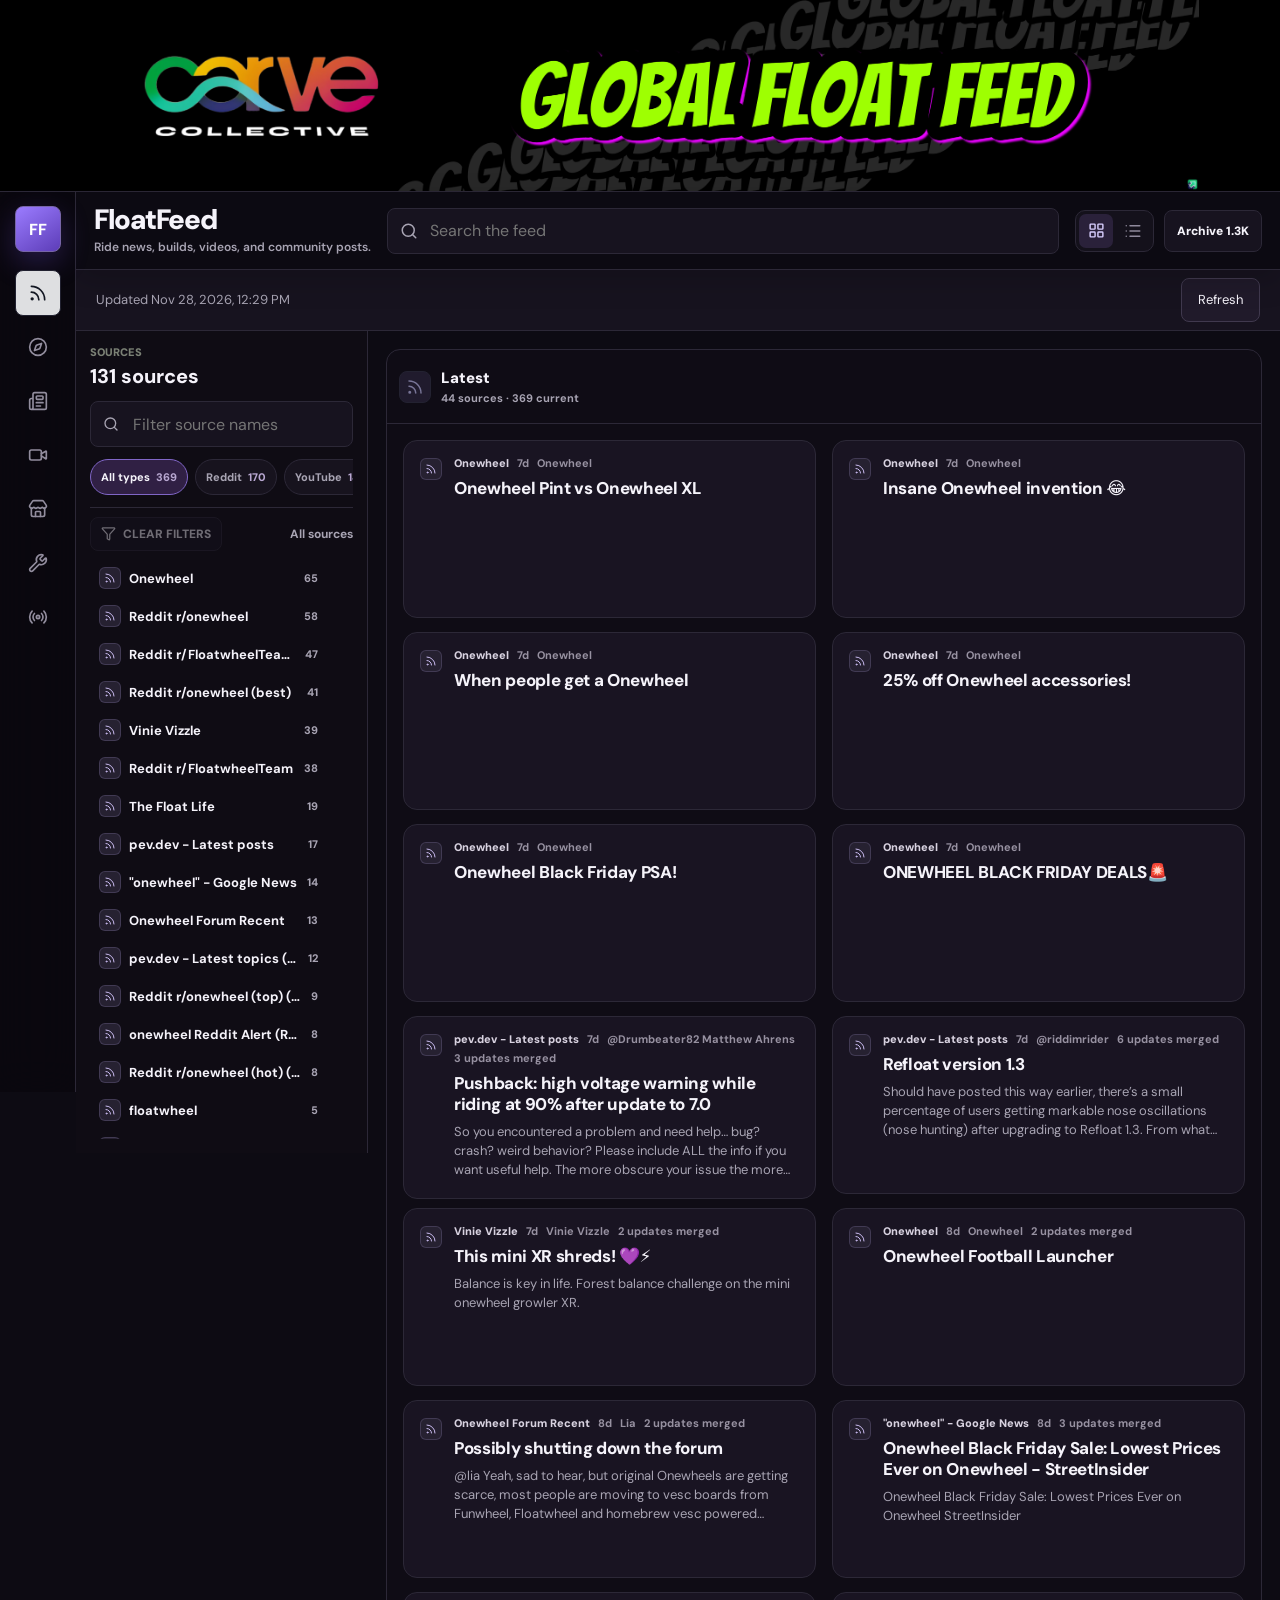
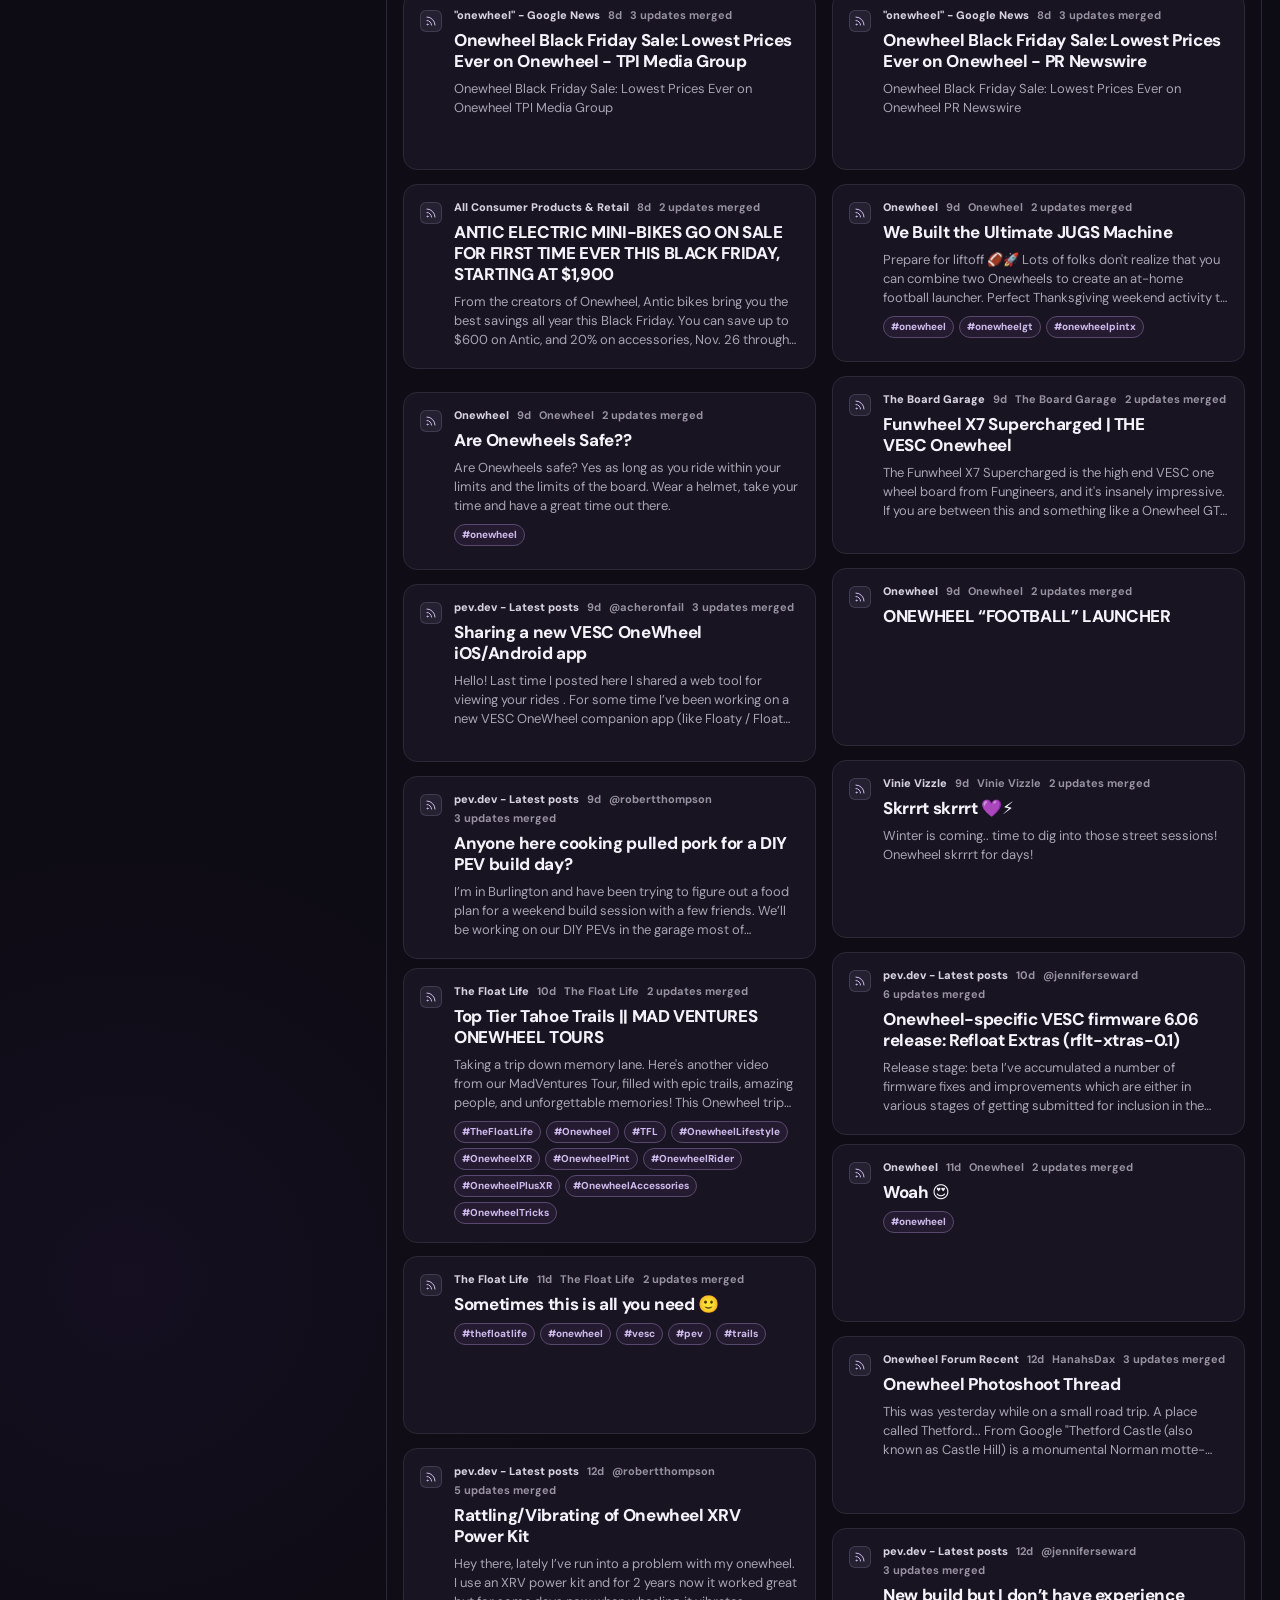
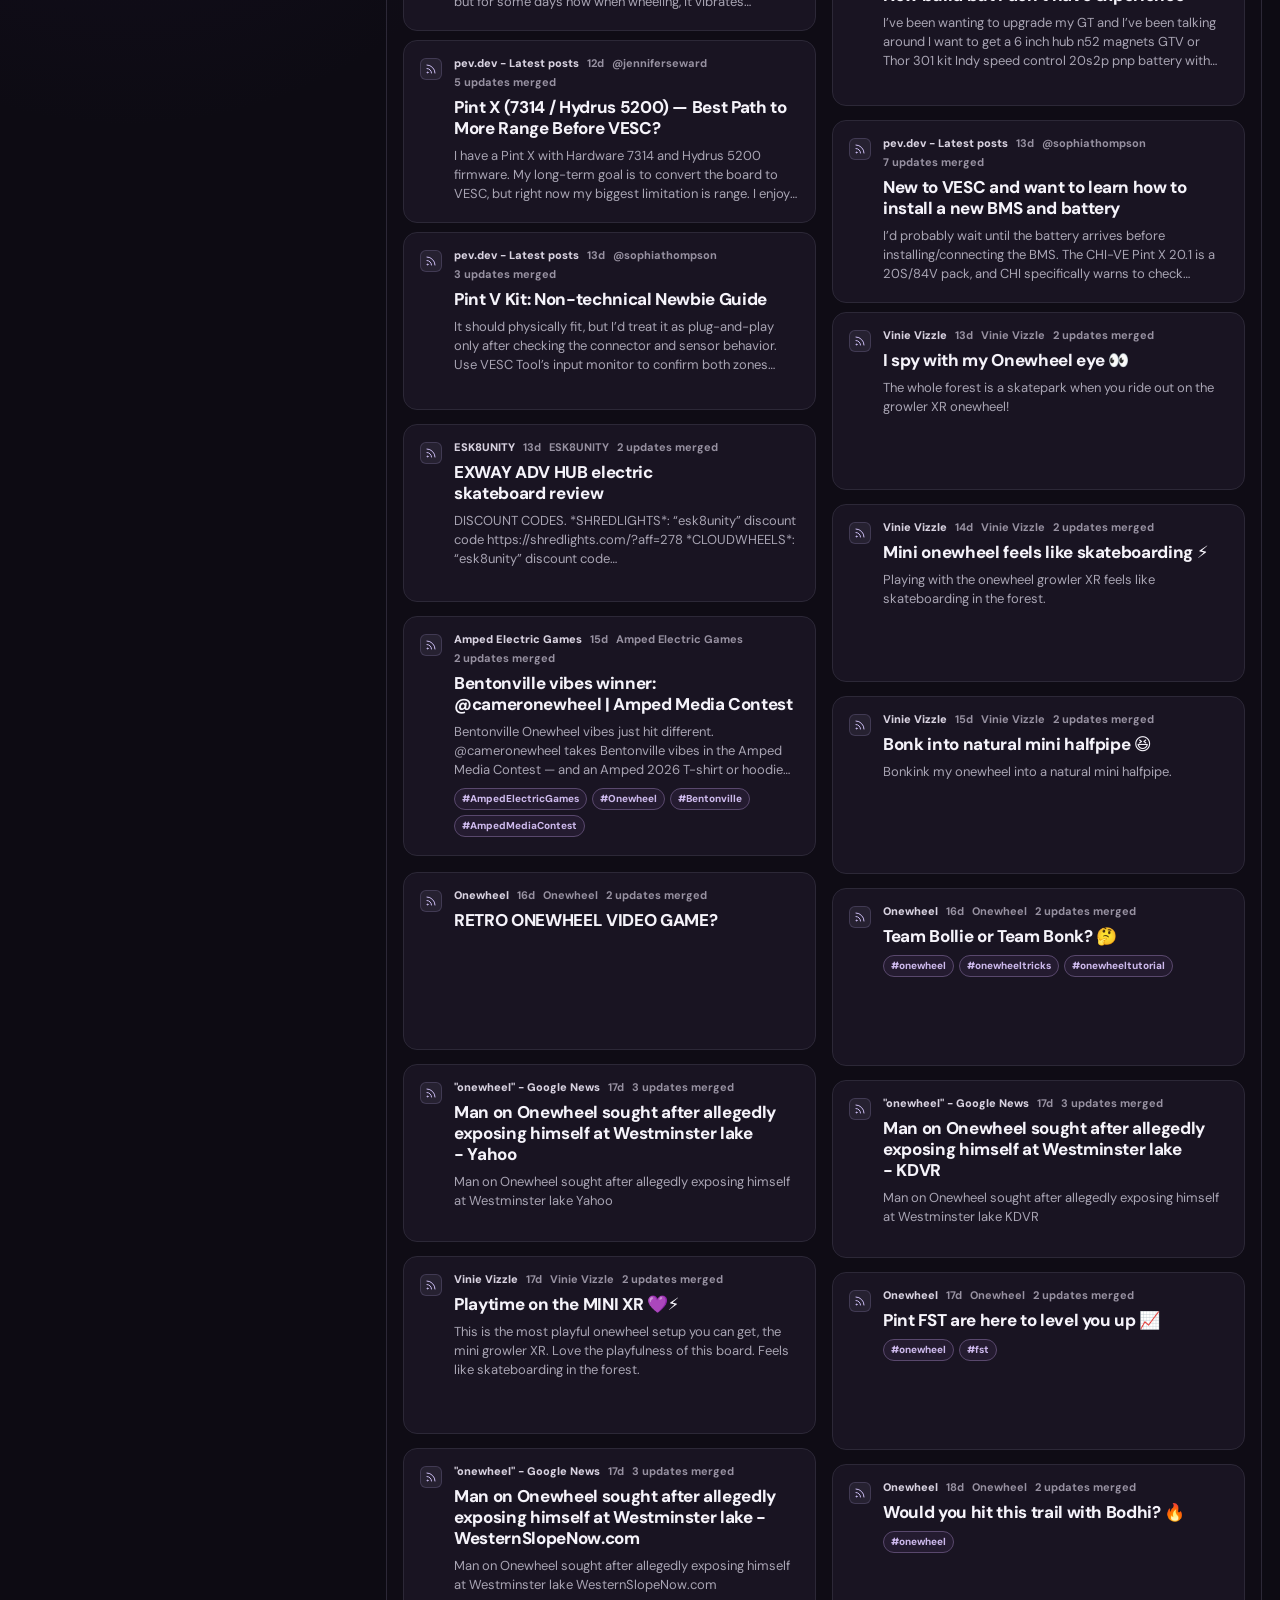
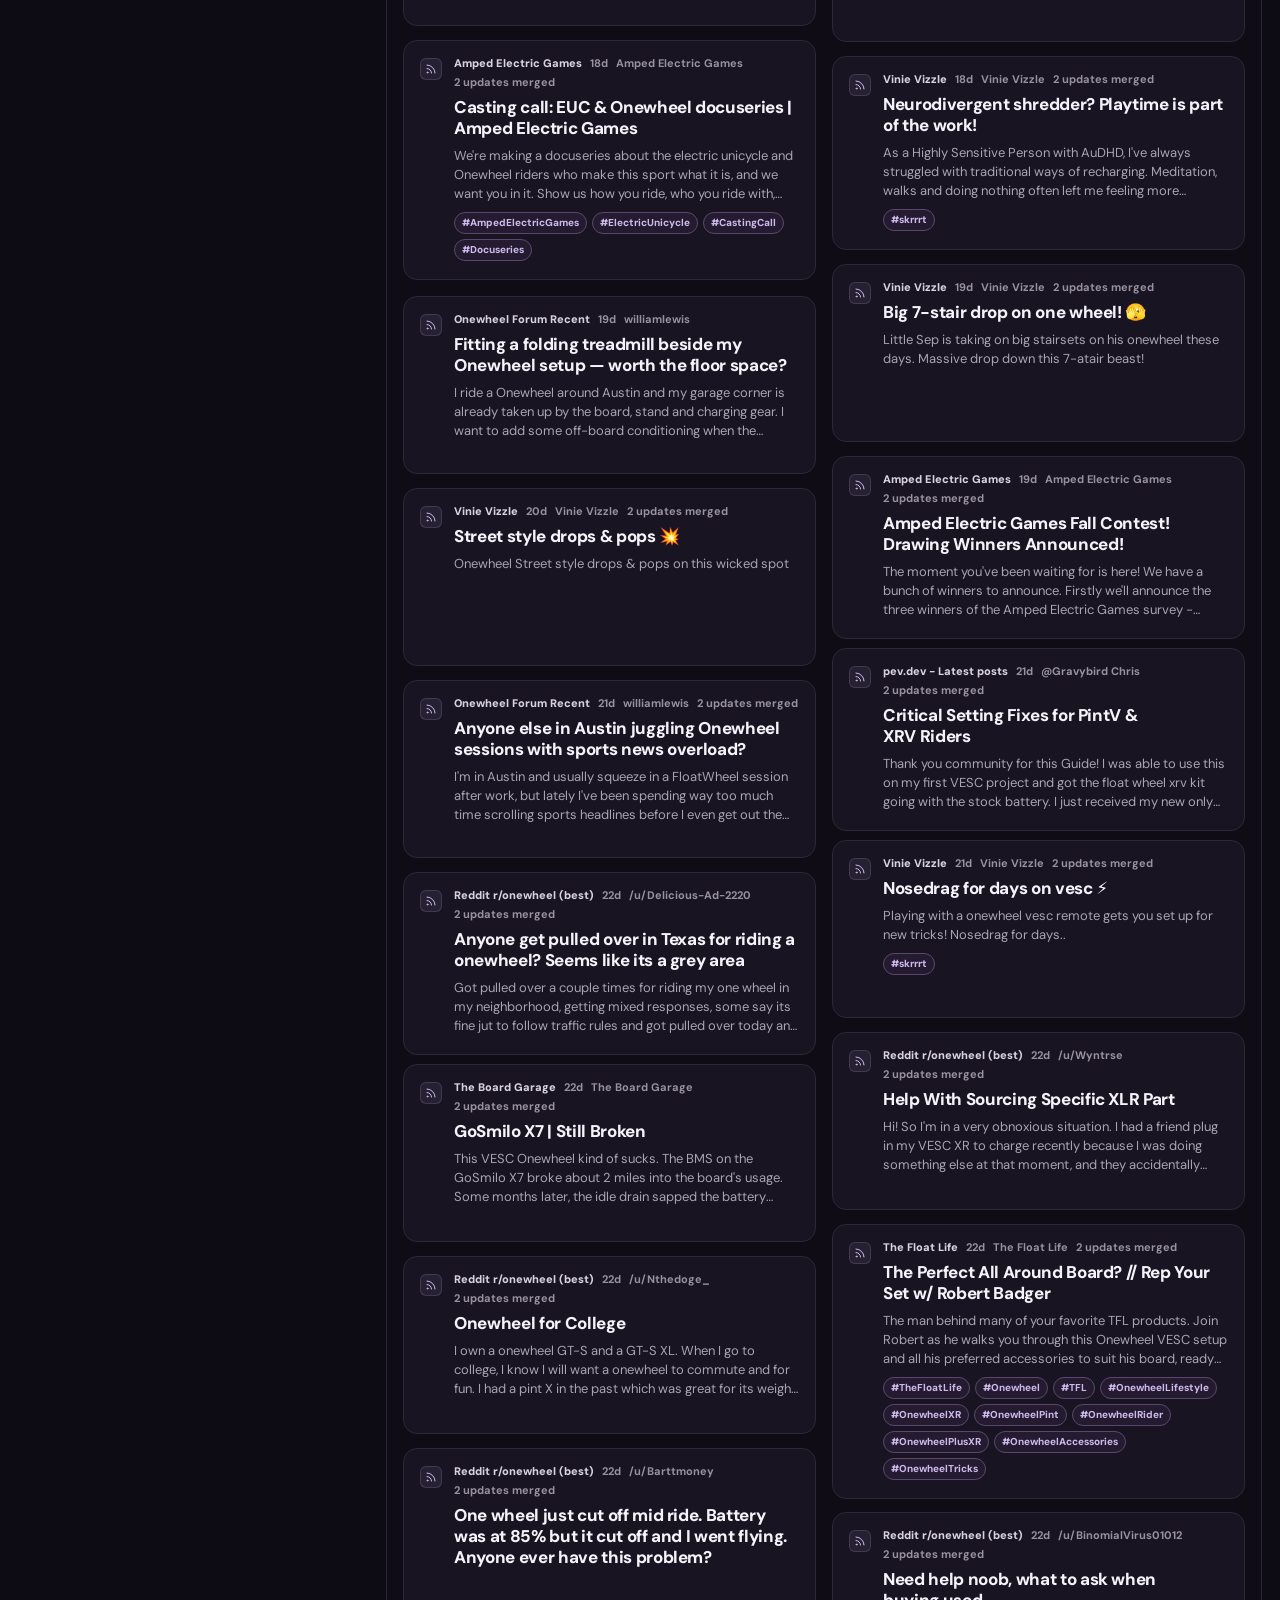
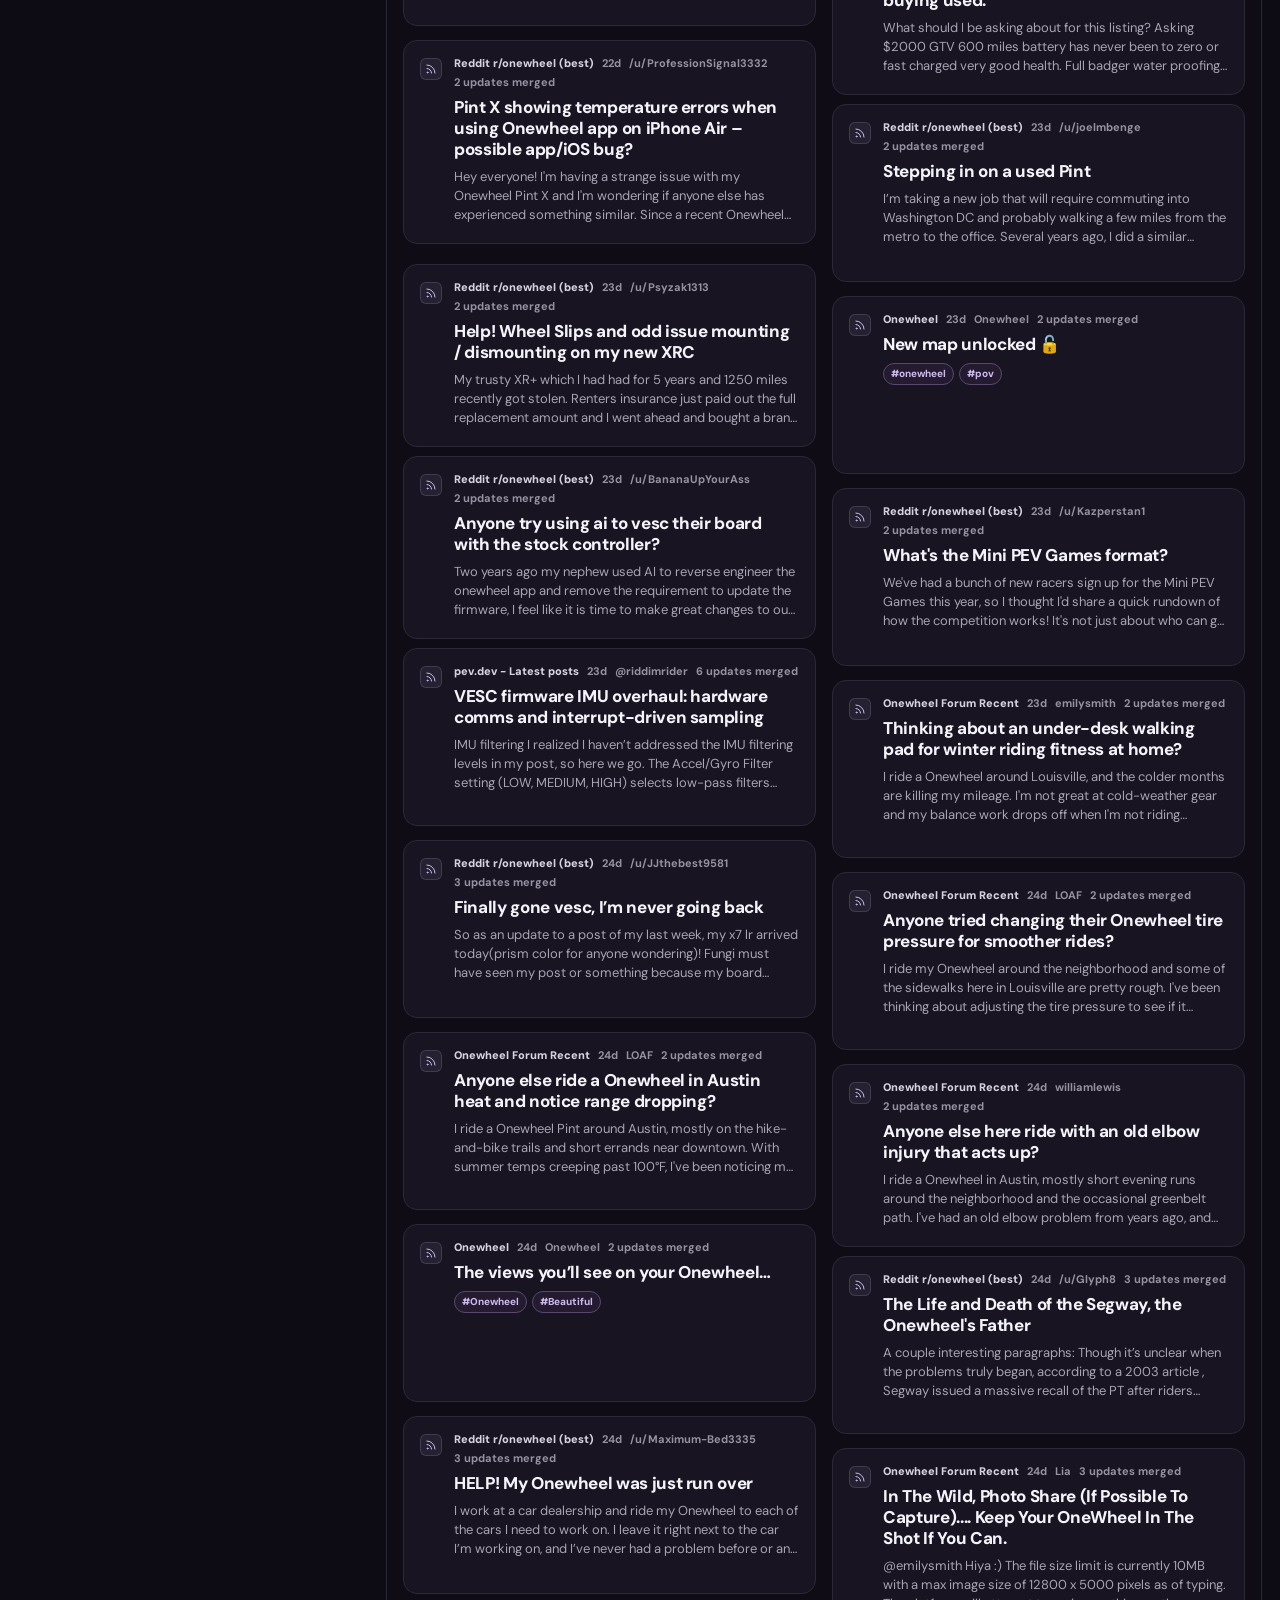
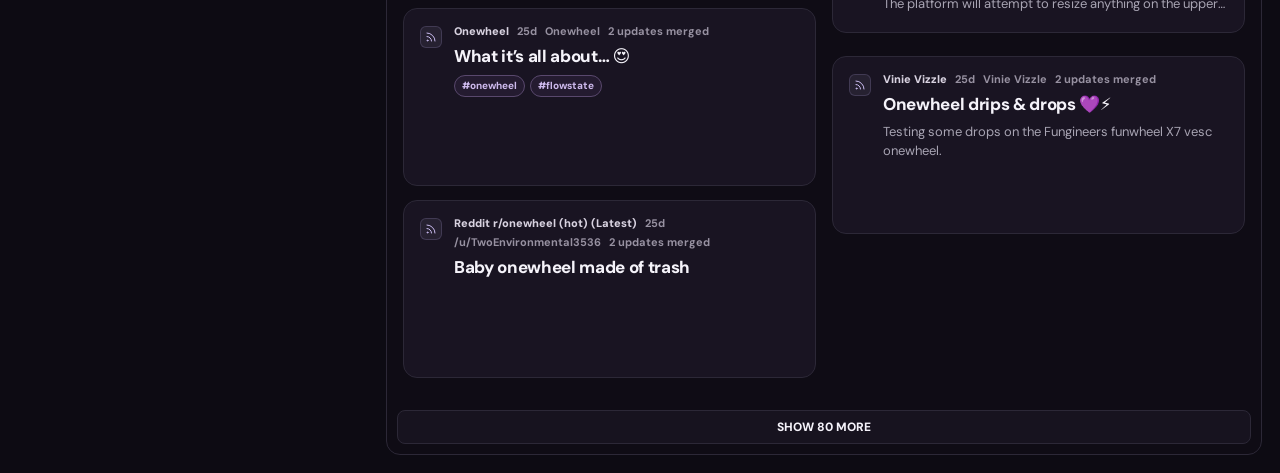
<file: index.html>
<!DOCTYPE html>
<html lang="en">
  <head>
    <meta charset="UTF-8" />
    <meta name="viewport" content="width=device-width, initial-scale=1.0" />
    <link rel="icon" href="./favicon.svg" type="image/svg+xml" />
    <title>FloatFeed - Onewheel Community Hub</title>
    <meta name="description" content="FloatFeed is a compact Onewheel community magazine for gear, news, videos, rides, and community updates." />
    <link rel="preconnect" href="https://fonts.googleapis.com">
    <link rel="preconnect" href="https://fonts.gstatic.com" crossorigin>
    <link href="https://fonts.googleapis.com/css2?family=DM+Sans:wght@400;500;600;700;800;900&family=Newsreader:opsz,wght@6..72,600;6..72,700&display=swap" rel="stylesheet">
    <script type="module" crossorigin src="./assets/index-CJbvVAfw.js"></script>
    <link rel="stylesheet" crossorigin href="./assets/index-BRL9Zfjc.css">
  </head>
  <body>
    <div id="root"></div>
  </body>
</html>
</file>
<file: assets/index-BRL9Zfjc.css>
:root{--font-sans: "DM Sans", ui-sans-serif, system-ui, sans-serif;--font-display: "Newsreader", Georgia, serif;--ink: #f5f3fa;--muted: #a8a4b3;--line: #2c2837;--line-strong: #40394e;--paper: #0d0b13;--panel: #17131f;--panel-soft: #201a2a;--green: #a78bfa;--blue: #a78bfa;--pink: #d8b4fe;--orange: #c4b5fd;--shadow: 0 18px 52px rgba(3, 2, 8, .42);color-scheme:dark}*{box-sizing:border-box}html,body,#root{min-height:100%}body{margin:0;background:var(--paper);color:var(--ink);font-family:DM Sans,ui-sans-serif,system-ui,sans-serif;letter-spacing:0}button,input{font:inherit}button,a{-webkit-tap-highlight-color:transparent}button:focus-visible,a:focus-visible,input:focus-visible{outline:2px solid #b69cff;outline-offset:2px}a{color:inherit;text-decoration:none}img{display:block;max-width:100%}.app-shell{min-height:100vh;display:grid;grid-template-columns:76px minmax(0,1fr);background:radial-gradient(circle at 72% -12%,rgba(122,76,255,.19),transparent 34rem),radial-gradient(circle at 10% 34%,rgba(60,35,104,.16),transparent 28rem),var(--paper)}.feed-freshness{display:flex;flex-wrap:wrap;align-items:center;gap:12px 24px;padding:12px 20px;border-bottom:1px solid var(--line);background:var(--panel);font-size:13px;line-height:1.5}.feed-freshness{padding-block:8px;color:var(--muted)}.freshness-copy{display:grid;gap:4px;flex:1 1 260px}.freshness-copy time{font-variant-numeric:tabular-nums}.freshness-warning{color:var(--ink)}.freshness-action{min-height:44px;padding:8px 16px;border:1px solid var(--line-strong);border-radius:8px;background:var(--panel-soft);color:var(--ink);cursor:pointer}.freshness-action:hover{border-color:var(--green)}.freshness-action:disabled{opacity:.65;cursor:wait}.deck-rail{position:sticky;top:0;z-index:50;height:100vh;border-right:1px solid var(--line);background:#0a080feb;-webkit-backdrop-filter:blur(18px);backdrop-filter:blur(18px);display:flex;flex-direction:column;align-items:center;gap:18px;padding:14px 10px}.logo-mark{width:46px;height:46px;border-radius:8px;display:grid;place-items:center;background:linear-gradient(145deg,#9b7cff,#5d3db8);color:#fff;font-weight:800;border:1px solid #7765a7;box-shadow:0 10px 28px #704cdb47}.rail-nav{display:flex;flex-direction:column;gap:8px;align-items:center}.rail-button{width:46px;height:46px;border:1px solid transparent;border-radius:8px;display:grid;place-items:center;background:transparent;color:#928d9e;cursor:pointer;transition:background .15s ease,border-color .15s ease,color .15s ease}.rail-button:hover{background:#1b1724;border-color:var(--line);color:var(--ink)}.rail-button.is-active{background:color-mix(in srgb,var(--deck-color) 14%,#fff);border-color:color-mix(in srgb,var(--deck-color) 42%,var(--line));color:color-mix(in srgb,var(--deck-color) 74%,#111)}.rail-label{display:none}.workspace{min-width:0}.brand-banner{grid-column:1 / -1;height:clamp(88px,15vw,230px);overflow:hidden;border-bottom:1px solid var(--line);background:#000}.brand-banner img{width:100%;height:100%;object-fit:contain}.topbar{position:sticky;top:0;z-index:35;min-height:78px;display:grid;grid-template-columns:auto minmax(320px,720px) auto;justify-content:space-between;align-items:center;gap:16px;padding:12px 18px;border-bottom:1px solid var(--line);background:#0d0b13db;box-shadow:0 10px 30px #0302082e;-webkit-backdrop-filter:blur(20px);backdrop-filter:blur(20px)}.archive-toggle{min-height:42px;border:1px solid var(--line);border-radius:8px;padding:0 12px;background:var(--panel);color:var(--ink);cursor:pointer;font-size:12px;font-weight:850}.archive-toggle.is-active{border-color:#8066c7;background:#302044}.topbar-actions{display:flex;align-items:center;justify-content:flex-end;gap:10px}.view-controls{display:flex;gap:3px;border:1px solid var(--line);border-radius:10px;padding:3px;background:#14111b}.view-controls button{width:34px;height:34px;border:0;border-radius:7px;display:grid;place-items:center;background:transparent;color:#8f899c;cursor:pointer;transition:background .16s ease,color .16s ease,transform .16s ease}.view-controls button:hover,.view-controls button.is-active{background:#2a213a;color:#d9cfff}.view-controls button:active,.archive-toggle:active,.article-row:active{transform:scale(.985)}.mobile-source-button,.mobile-only{display:none}.icon-button{width:34px;height:34px;border:1px solid var(--line);border-radius:8px;background:var(--panel);color:var(--ink);display:grid;place-items:center;cursor:pointer}.icon-button.mobile-only{display:none}.brand-copy h1,.deck-header h2,.source-panel h2,.reader-lightbox h2{margin:0;letter-spacing:0}.brand-copy h1{font-family:var(--font-sans);font-size:28px;line-height:1;font-weight:900;letter-spacing:-.045em}.brand-copy p,.deck-header p,.source-panel h2,.source-actions,.article-meta,.reader-source p{color:var(--muted)}.brand-copy p{margin:5px 0 0;font-size:12px;font-weight:600;font-variant-numeric:tabular-nums}.search-box,.source-search{min-width:0;display:grid;grid-template-columns:20px minmax(0,1fr);align-items:center;gap:8px;border:1px solid var(--line);background:var(--panel);border-radius:8px;padding:0 12px;color:var(--muted)}.search-box{height:46px}.source-search{height:46px;margin:12px 0}.search-box:focus-within,.source-search:focus-within{border-color:#8c70d8;box-shadow:0 0 0 3px #9a7cff24}.search-box input,.source-search input{align-self:stretch;width:100%;min-width:0;border:0;outline:0;background:transparent;color:var(--ink)}.admin-links{display:flex;align-items:center;gap:8px;flex-wrap:wrap}.admin-links a,.source-actions button,.show-more{min-height:34px;border:1px solid var(--line);border-radius:8px;background:var(--panel);color:var(--ink);display:inline-flex;align-items:center;gap:7px;padding:0 10px;font-size:12px;font-weight:800;text-transform:uppercase}.admin-links a:hover,.source-actions button:hover,.show-more:hover{border-color:var(--line-strong);background:var(--panel-soft)}.reader-layout{min-height:calc(100vh - 78px);display:grid;grid-template-columns:292px minmax(0,1fr)}.source-panel{border-right:1px solid var(--line);background:#100d16e6;min-width:0;padding:14px;height:calc(100vh - 78px);position:sticky;top:78px;overflow:hidden;display:flex;flex-direction:column}.panel-heading{display:flex;justify-content:space-between;gap:12px;align-items:flex-start}.source-panel>:not(.source-list){flex-shrink:0}.eyebrow{display:block;margin-bottom:4px;color:#7b8175;font-size:11px;font-weight:900;text-transform:uppercase}.source-panel h2{font-size:20px;font-weight:800;color:var(--ink)}.source-actions{display:flex;justify-content:space-between;align-items:center;gap:12px;min-height:44px;margin-bottom:8px;padding-top:8px;border-top:1px solid var(--line);font-size:12px;font-weight:700}.source-actions button{cursor:pointer}.source-actions button:disabled{opacity:.42;cursor:default}.source-family-filters{display:flex;gap:7px;min-height:48px;padding:0 0 12px;overflow-x:auto;overscroll-behavior-inline:contain;scroll-snap-type:inline proximity;scrollbar-width:thin}.source-family-filters::-webkit-scrollbar{height:4px}.source-family-filters button{flex:0 0 auto;min-height:36px;border:1px solid var(--line);border-radius:999px;padding:0 10px;background:#17131e;color:var(--muted);cursor:pointer;font-size:11px;font-weight:800;scroll-snap-align:start}.source-family-filters button:not(:disabled):hover,.source-family-filters button.is-active{border-color:#8066c7;background:#302044;color:var(--ink)}.source-family-filters button:disabled{cursor:not-allowed;opacity:.45}.source-family-filters span{margin-left:3px;color:#b9a8d2;font-variant-numeric:tabular-nums}.source-list{min-height:0;overflow:auto;overscroll-behavior:contain;padding-right:4px}.source-row{width:100%;min-height:38px;border:1px solid transparent;border-radius:8px;background:transparent;display:grid;grid-template-columns:22px minmax(0,1fr) auto 14px;align-items:center;gap:8px;padding:6px 8px;color:var(--ink);cursor:pointer;text-align:left;transition:background .16s ease,border-color .16s ease,color .16s ease}.source-row:hover,.source-row.is-active{background:#211b2a;border-color:var(--line)}.source-row.is-active{background:#2b2040;border-color:#725aa7}.source-favicon,.article-favicon{width:22px;height:22px;border-radius:6px;background:#262131;border:1px solid rgba(190,171,235,.18);display:grid;place-items:center;overflow:hidden;flex:0 0 auto;padding:3px}.source-favicon.large{width:34px;height:34px;border-radius:8px;padding:4px}.source-favicon img,.article-favicon img,.favicon-fallback{width:100%;height:100%;object-fit:contain;border-radius:3px}.favicon-fallback{color:#cbbcf1;padding:1px}.source-name{min-width:0;overflow:hidden;white-space:nowrap;text-overflow:ellipsis;font-size:13px;font-weight:700}.source-count{color:var(--muted);font-size:11px;font-weight:800;white-space:nowrap;font-variant-numeric:tabular-nums}.deck-board{min-width:0;overflow-x:auto;display:grid;grid-auto-flow:column;grid-auto-columns:minmax(320px,380px);gap:16px;align-items:start;padding:18px}.deck-board.single-deck{grid-auto-flow:row;grid-template-columns:minmax(0,min(1800px,100%));justify-content:center}.single-deck .article-row.has-media{grid-template-columns:28px minmax(0,1fr) 112px}.single-deck .article-thumbnail{width:112px}.deck-column{min-width:0;background:var(--panel);border:1px solid var(--line);border-radius:14px;overflow:hidden;background:#110e179e;box-shadow:none}.deck-header{min-height:74px;display:flex;align-items:center;justify-content:space-between;gap:12px;padding:12px;border-top:0;border-bottom:1px solid var(--line);background:transparent}.deck-title-row{min-width:0;display:grid;grid-template-columns:32px minmax(0,1fr);gap:10px;align-items:center}.deck-icon{width:32px;height:32px;border-radius:8px;display:grid;place-items:center;border:1px solid color-mix(in srgb,var(--deck-color) 35%,var(--line));background:color-mix(in srgb,var(--deck-color) 12%,#221b2e);color:color-mix(in srgb,var(--deck-color) 48%,#d8cbff)}.deck-header h2{font-size:15px;font-weight:900;overflow:hidden;white-space:nowrap;text-overflow:ellipsis}.deck-header p{margin:3px 0 0;font-size:11px;font-weight:700}.article-list{display:block}.article-row{width:100%;border:0;border-bottom:1px solid var(--line);background:var(--panel);display:grid;grid-template-columns:28px minmax(0,1fr);gap:10px;align-items:start;padding:10px 11px;cursor:pointer;text-align:left;color:var(--ink);transition:transform .18s ease,border-color .18s ease,background .18s ease,box-shadow .18s ease}.article-row.has-media{grid-template-columns:28px minmax(0,1fr) 72px}.article-thumbnail{position:relative;width:72px;aspect-ratio:4 / 3;overflow:hidden;border:1px solid var(--line);border-radius:6px;background:var(--panel-soft)}.article-thumbnail img{width:100%;height:100%;object-fit:cover}.article-play{position:absolute;inset:50% auto auto 50%;transform:translate(-50%,-50%);padding:4px;border-radius:50%;background:#000000b8;color:#fff}.article-row:hover,.article-row.is-selected{background:#1d1827}.article-copy{min-width:0;display:grid;gap:4px}.article-title{color:var(--ink);font-size:13px;line-height:1.24;font-weight:850}.article-meta{min-width:0;display:flex;align-items:center;flex-wrap:wrap;gap:5px 8px;font-size:11px;font-weight:700}.article-meta span{min-width:0;max-width:100%;overflow-wrap:anywhere}.article-excerpt{color:var(--muted);font-size:12px;line-height:1.35;display:-webkit-box;-webkit-line-clamp:2;-webkit-box-orient:vertical;overflow:hidden}.article-tags,.reader-tags{display:flex;flex-wrap:wrap;gap:5px}.article-tags span,.reader-tags button{border:1px solid #59486d;border-radius:999px;background:#241b30;color:#cdb9ec;font-size:10px;font-weight:800;line-height:1}.article-tags span{padding:5px 7px}.empty-column{padding:24px;color:var(--muted);overflow-wrap:anywhere}.empty-column h3{margin:0;color:var(--ink);font-size:18px;font-weight:750}.empty-column p,.empty-column ul{margin:8px 0 0;font-size:14px;line-height:1.6}.empty-column ul{padding-left:20px}.empty-column .retry-button{margin-top:20px;max-width:100%;padding:10px 18px}.show-more{width:calc(100% - 20px);justify-content:center;margin:10px;cursor:pointer}.reader-lightbox-backdrop{position:fixed;top:0;right:0;bottom:0;left:0;z-index:120;display:grid;place-items:center;padding:18px;background:radial-gradient(circle at 50% 0,rgba(116,80,178,.2),transparent 42rem),#040308e0;-webkit-backdrop-filter:blur(14px);backdrop-filter:blur(14px)}.reader-lightbox{width:min(1800px,calc(100vw - 36px));height:min(1200px,calc(100dvh - 36px));min-width:0;overflow:hidden;display:grid;grid-template-rows:auto minmax(0,1fr);border:1px solid var(--line-strong);border-radius:22px;background:#15111d;box-shadow:0 38px 120px #0000009e,inset 0 1px #ffffff0a}.reader-lightbox.is-content-sized{height:auto;max-height:calc(100dvh - 36px)}.reader-lightbox-header{display:grid;grid-template-columns:minmax(0,1fr) auto;gap:10px 16px;align-items:start;padding:20px 22px 16px;border-bottom:1px solid var(--line);background:radial-gradient(circle at 82% -30%,rgba(129,91,191,.2),transparent 34rem)}.reader-lightbox-header h2{grid-column:1 / -1;font-family:var(--font-sans);font-size:clamp(26px,3vw,42px);line-height:1.08;font-weight:800;letter-spacing:-.035em}.reader-tags{grid-column:1 / -1}.reader-tags button{min-height:30px;padding:0 10px;cursor:pointer}.reader-tags button:hover{border-color:#967bd1;background:#302044;color:#fff}.reader-source{min-width:0;display:flex;align-items:center;gap:10px}.reader-source>div{min-width:0}.reader-source span{font-size:13px;font-weight:900}.reader-source p{margin:2px 0 0;font-size:12px;font-weight:700}.reader-source .reader-content-kind{display:inline-flex;margin-top:6px;color:#c9b9e6;font-size:10px;font-weight:800;letter-spacing:.08em;text-transform:uppercase}.reader-tabs{grid-column:1 / -1;display:flex;gap:8px}.reader-tabs button,.reader-tabs a{min-height:36px;border:1px solid var(--line);border-radius:8px;padding:0 13px;background:var(--panel);color:var(--ink);display:inline-flex;align-items:center;font-size:12px;font-weight:850;cursor:pointer}.reader-tabs button.is-active{border-color:#8066c7;background:#302044}.reader-lightbox-body{min-height:0;overflow-x:hidden;overflow-y:auto;display:flex;flex-direction:column;background:radial-gradient(circle at 8% 0,rgba(100,72,145,.12),transparent 26rem),var(--paper);padding:14px}.reader-post-layout{min-width:0;min-height:0;height:100%;flex:1 1 auto;display:grid;grid-template-columns:minmax(0,1fr);gap:14px}.reader-post-layout.has-embed{grid-template-columns:minmax(0,1.65fr) minmax(360px,.75fr)}.reader-post-layout.has-embed.embed-only{grid-template-columns:minmax(0,1fr);place-items:start center}.reader-post-layout.embed-only .reader-video-player{width:min(100%,1600px);height:auto;max-width:1600px;max-height:none}.reader-video-player{width:100%;aspect-ratio:16 / 9;overflow:hidden;border:1px solid var(--line);border-radius:16px;background:#000;align-self:start;box-shadow:0 24px 70px #00000061}.reader-video-player iframe{width:100%;border:0}.reader-video-player:not(.reddit-player) iframe{height:100%}.reader-video-player.post-embed{width:min(100%,900px);height:auto;min-height:0;max-height:none;aspect-ratio:auto;background:transparent;overflow:visible;box-shadow:none}.reader-video-player.reddit-player{width:min(100%,500px);max-height:none;background:var(--panel)}.reader-video-player.reddit-player iframe{display:block;background:var(--panel)}.reader-post-layout.embed-only .reader-video-player.post-embed{width:min(100%,900px);height:auto;max-height:none}.reader-post-layout.embed-only .reader-video-player.reddit-player{width:min(100%,500px)}.reader-video-player.portrait-embed{width:min(100%,520px);height:100%;min-height:560px;aspect-ratio:9 / 16}.reader-post-layout.embed-only .reader-video-player.portrait-embed{width:min(100%,520px)}.reader-video-details{min-height:180px;border:1px solid var(--line);border-radius:14px;padding:clamp(22px,4vw,42px);background:linear-gradient(145deg,#1d1726,#110e16);color:var(--ink)}.reader-video-details p{max-width:52ch;margin:12px 0 0;color:var(--muted);font-size:15px;line-height:1.65}.post-reader-frame,.source-reader-frame{width:100%;min-height:0;flex:1 1 auto;border:1px solid var(--line);border-radius:14px;background:var(--panel)}.post-reader-frame{height:100%}.reader-post-layout.is-sparse{height:auto;flex:0 0 auto}.reader-post-layout.is-sparse .post-reader-frame{height:var(--post-content-height, 72px);flex:0 0 auto}.reader-empty-post{min-height:180px;display:grid;place-content:center;justify-items:center;gap:18px;border:1px solid var(--line);border-radius:14px;padding:clamp(24px,5vw,52px);background:var(--panel);color:var(--muted);text-align:center}.reader-empty-post p{margin:0}.source-frame-wrap{min-height:0;flex:1;display:flex;flex-direction:column;gap:10px}.source-frame-fallback{flex:0 0 auto;display:flex;align-items:center;justify-content:flex-end;gap:10px;color:var(--muted);font-size:12px;font-weight:700}.source-frame-fallback a{min-height:36px;border:1px solid var(--line-strong);border-radius:8px;background:var(--panel);color:var(--ink);display:inline-flex;align-items:center;gap:7px;padding:0 11px;font-size:12px;font-weight:850}.loading-screen{min-height:100vh;display:grid;place-items:center;align-content:center;gap:10px;background:var(--paper);color:var(--ink);text-align:center}.loading-screen h1{margin:0;font-family:Newsreader,Georgia,serif;font-size:34px}.loading-screen p{margin:0;color:var(--muted);font-weight:700}.loading-icon{width:32px;height:32px;color:var(--green);animation:spin 1s linear infinite}.error-screen .loading-icon{animation:none;color:var(--pink)}.retry-button{min-height:44px;border:1px solid #8066c7;border-radius:8px;padding:0 18px;background:#302044;color:var(--ink);font-weight:850;cursor:pointer}.retry-button:hover{background:#3b2852}@keyframes spin{to{transform:rotate(360deg)}}::-webkit-scrollbar{width:8px;height:8px}::-webkit-scrollbar-track{background:transparent}::-webkit-scrollbar-thumb{background:#3c3549;border-radius:8px}@media(max-width:1180px){.reader-layout{grid-template-columns:292px minmax(0,1fr)}}@media(max-width:900px){.app-shell{grid-template-columns:minmax(0,1fr)}.deck-rail{height:62px;flex-direction:row;justify-content:flex-start;overflow-x:auto;border-right:0;border-bottom:1px solid var(--line);padding:8px 10px}.logo-mark{width:42px;height:42px}.rail-button{width:auto;min-width:42px;height:42px;display:flex;gap:7px;padding:0 10px}.rail-label{display:inline;font-size:12px;font-weight:850;white-space:nowrap}.rail-nav{flex-direction:row}.topbar{top:62px;grid-template-columns:auto minmax(0,1fr);align-items:start;gap:10px;padding:10px}.brand-copy h1{font-size:25px}.search-box{grid-column:1 / -1}.archive-toggle{grid-column:1 / -1;justify-self:stretch}.mobile-source-button,.mobile-only,.icon-button.mobile-only{display:grid}.mobile-source-button,.icon-button{width:42px;height:42px;border:1px solid var(--line);border-radius:8px;background:var(--panel);place-items:center;cursor:pointer}.reader-layout{min-height:calc(100vh - 202px);grid-template-columns:minmax(0,1fr)}.source-panel{position:fixed;z-index:90;left:0;top:0;bottom:0;width:min(360px,92vw);height:100dvh;transform:translate(-105%);visibility:hidden;transition:transform .18s ease;box-shadow:var(--shadow);background:#121019}.source-panel.is-open{transform:translate(0);visibility:visible}.source-scrim{position:fixed;top:0;right:0;bottom:0;left:0;z-index:80;border:0;background:#040308bd}.deck-board{grid-auto-columns:minmax(306px,88vw);gap:10px;padding:10px}.deck-board.single-deck{grid-template-columns:minmax(0,1fr)}.single-deck .article-row.has-media{grid-template-columns:28px minmax(0,1fr) 82px}.single-deck .article-thumbnail{width:82px}.reader-lightbox-backdrop{padding:0}.reader-lightbox{width:100vw;height:100dvh;border:0;border-radius:0}.reader-lightbox.is-content-sized{height:auto;max-height:100dvh;border:1px solid var(--line-strong);border-radius:18px}.reader-lightbox-header{padding:12px}.reader-lightbox-body{padding:8px}.source-frame-fallback{align-items:stretch;flex-direction:column}.source-frame-fallback a{justify-content:center}}.view-cards.single-deck .article-list{display:grid;grid-template-columns:repeat(auto-fill,minmax(min(100%,280px),1fr));grid-auto-rows:8px;column-gap:16px;row-gap:8px;padding:16px;align-items:start}.view-cards.single-deck .article-row{min-width:0;grid-template-columns:40px minmax(0,1fr);grid-template-areas:"media media" "favicon copy";grid-template-rows:auto 1fr;gap:0 10px;align-content:start;border:1px solid var(--line);border-radius:14px;padding:0;overflow:hidden}.view-cards.single-deck .article-row.is-text-only{min-height:178px;background:color-mix(in srgb,var(--panel) 88%,#281d39)}.view-cards.single-deck .article-row.is-featured{min-height:0;grid-template-columns:40px minmax(0,1fr);grid-template-areas:"media media" "favicon copy";grid-template-rows:auto 1fr}.view-cards.single-deck .article-row:hover,.view-cards.single-deck .article-row.is-selected{border-color:#6f5998;transform:translateY(-2px);box-shadow:0 18px 34px #0302084d}.view-cards.single-deck .article-favicon{grid-area:favicon;margin:17px 0 18px 16px}.view-cards.single-deck .article-row.is-featured .article-favicon{margin:17px 0 18px 16px}.view-cards.single-deck .article-copy{grid-area:copy;gap:8px;align-content:start;padding:15px 16px 18px 0}.view-cards.single-deck .article-row.is-featured .article-copy{align-content:start;padding:15px 16px 18px 0}.view-cards.single-deck .article-meta{order:-1;color:#9791a1;font-size:11px}.view-cards.single-deck .article-meta span:first-child{color:#d8d2e0;font-weight:850}.view-cards.single-deck .article-title{font-size:17px;line-height:1.24;font-weight:800;letter-spacing:-.02em;text-wrap:pretty}.view-cards.single-deck .article-row.is-featured .article-title{font-size:clamp(22px,2.4vw,32px);line-height:1.08}.view-cards.single-deck .article-excerpt{font-size:13px;line-height:1.45;-webkit-line-clamp:3}.view-cards.single-deck .article-thumbnail{grid-area:media;width:100%;aspect-ratio:16 / 9;border:0;border-bottom:1px solid var(--line);border-radius:0}.view-cards.single-deck .article-row.is-featured .article-thumbnail{height:auto;aspect-ratio:4 / 3;border-right:0;border-bottom:1px solid var(--line)}.view-cards.single-deck .article-play{z-index:1;padding:10px;background:#0c0812c7;box-shadow:0 6px 20px #00000057}.view-compact.single-deck{grid-template-columns:minmax(0,900px)}.view-compact.single-deck .article-row.has-media{grid-template-columns:28px minmax(0,1fr) 112px}.view-compact.single-deck .article-thumbnail{width:112px}@media(max-width:1180px){.view-cards.single-deck .article-list{grid-template-columns:repeat(auto-fill,minmax(min(100%,250px),1fr))}}@media(max-width:900px){.topbar-actions{grid-column:1 / -1;justify-content:space-between}.archive-toggle{flex:1}.view-cards.single-deck .article-list{grid-template-columns:minmax(0,1fr);gap:12px;padding:12px}.view-cards.single-deck .article-row{min-height:0}.view-cards.single-deck .article-row.is-featured{grid-column:auto;min-height:0;grid-template-columns:40px minmax(0,1fr);grid-template-areas:"media media" "favicon copy";grid-template-rows:auto 1fr}.view-cards.single-deck .article-row.is-featured .article-thumbnail{height:auto;aspect-ratio:16 / 9;border-right:0;border-bottom:1px solid var(--line)}.view-cards.single-deck .article-row.is-featured .article-favicon{margin:17px 0 18px 16px}.view-cards.single-deck .article-row.is-featured .article-copy{align-content:start;padding:15px 16px 18px 0}.view-cards.single-deck .article-row.is-featured .article-title{font-size:18px;line-height:1.2}.view-compact.single-deck .article-row.has-media{grid-template-columns:28px minmax(0,1fr) 82px}.view-compact.single-deck .article-thumbnail{width:82px}}@media(max-width:900px){.reader-lightbox-body{overflow-x:hidden;overflow-y:auto;overscroll-behavior:contain;-webkit-overflow-scrolling:touch}.reader-post-layout.has-embed{height:auto;min-height:100%;flex:0 0 auto;grid-template-columns:minmax(0,1fr);grid-template-rows:auto auto}.reader-post-layout{height:auto;min-height:100%;flex:0 0 auto}.post-reader-frame,.reader-post-layout.has-embed .post-reader-frame{height:var(--post-content-height, 72dvh);min-height:0;flex:0 0 auto}.reader-video-player{max-height:34dvh}.reader-video-player.reddit-player{max-height:none}}@media(prefers-reduced-motion:reduce){*,*:before,*:after{scroll-behavior:auto!important;transition-duration:.01ms!important;animation-duration:.01ms!important;animation-iteration-count:1!important}}
</file>
